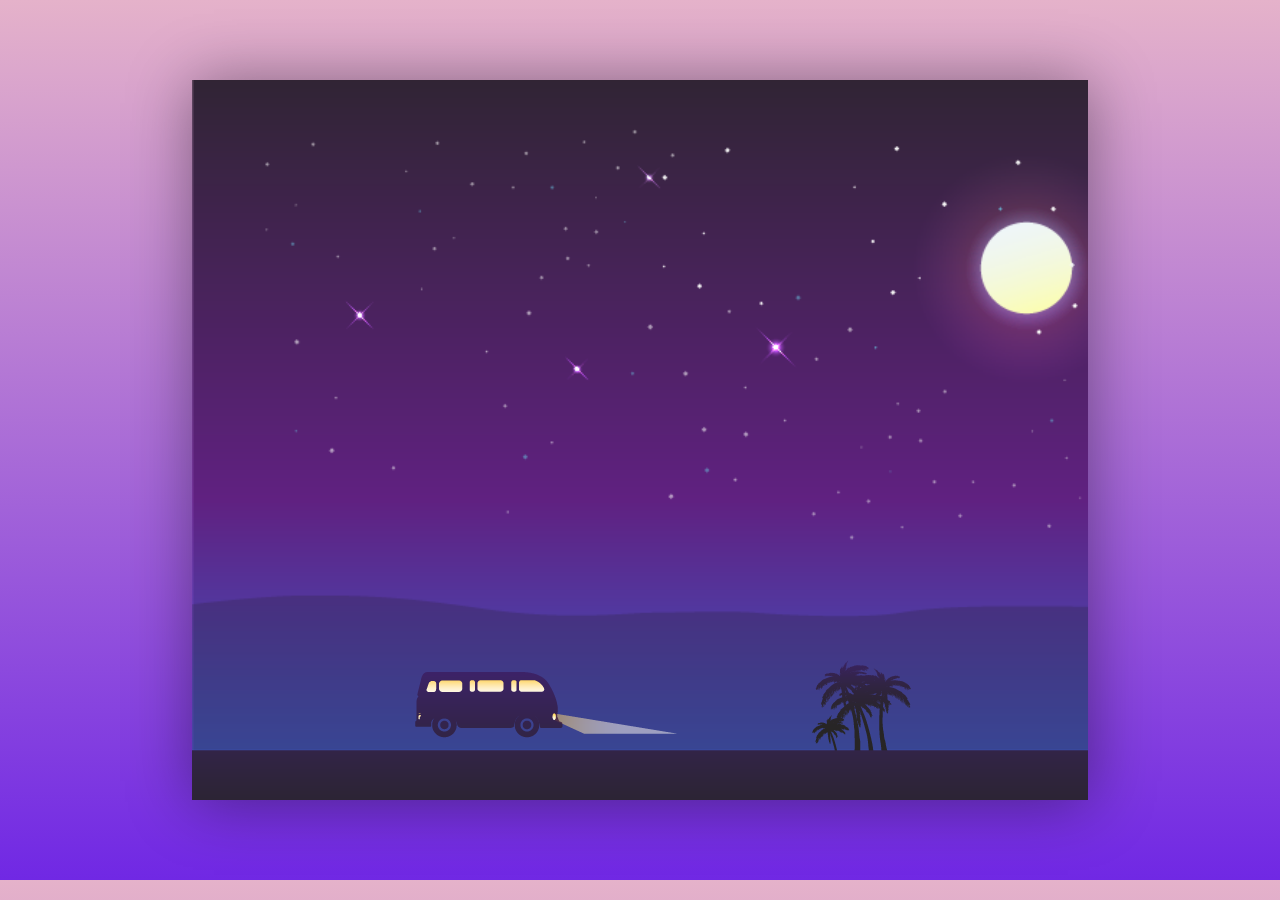
<file: DriveCar-css/index.html>
<!DOCTYPE html>
<html lang="en">
<head>
    <meta charset="UTF-8">
    <meta name="viewport" content="width=device-width, initial-scale=1.0">
    <title>Driving Car</title>
    <link rel="stylesheet" href="styles.css">
</head>
<body>
    
    <div class="night">
        <div class="surface"></div>
        <div class="car">
            <img src="./assets/Img_06.png" alt="car">
        </div>
    </div>
</body>
</html>
</file>
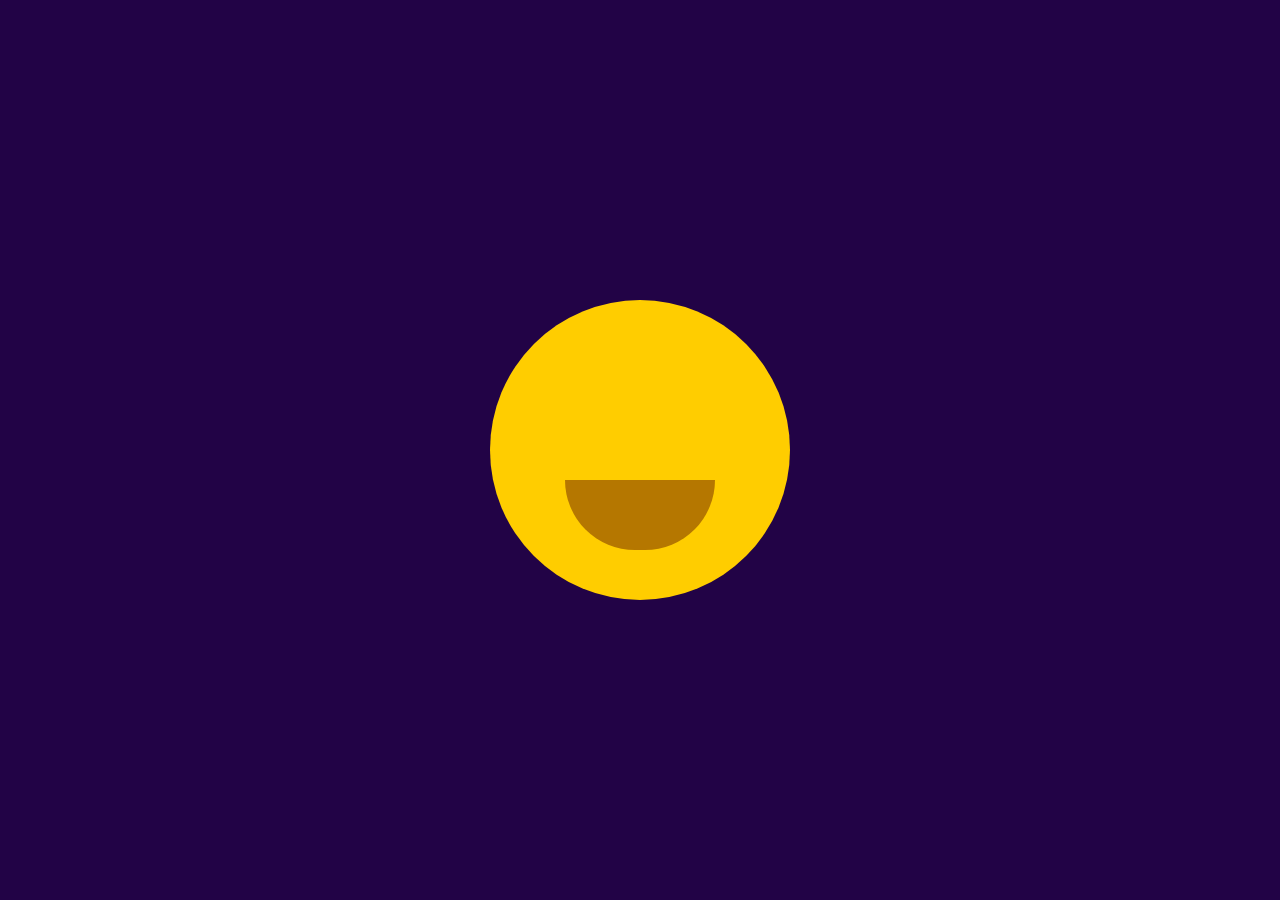
<file: eyes-following-cursor/index.html>
<!DOCTYPE html>
<html lang="en">
<head>
    <meta charset="UTF-8">
    <meta name="viewport" content="width=device-width, initial-scale=1.0">
    <title>Eye Ball Move on CursorMove</title>
    <link rel="stylesheet" href="styles.css">
</head>
<body>
    <div class=face>
        <div class="eyes">
            <div class="eye"></div>
            <div class="eye"></div>
        </div>
    </div>
    <script>
        document.querySelector('body')
        .addEventListener('mousemove',eyeball);
        function eyeball(){
            var eye = document.querySelectorAll('.eye');
            eye.forEach(function(eye){
                let x = (eye.getBoundingClientRect()
                .left) + (eye.clientWidth / 2);
                let y = (eye.getBoundingClientRect()
                .top) + (eye.clientHeight / 2);
                let radian = Math.atan2(event.pageX -
                x, event.pageY -y);
                let rot = (radian * (180 / Math.PI)*
                -1) +270;
                eye.style.transform = "rotate(" + rot + "deg)";
            })
        }
    </script>
</body>
</html>
</file>
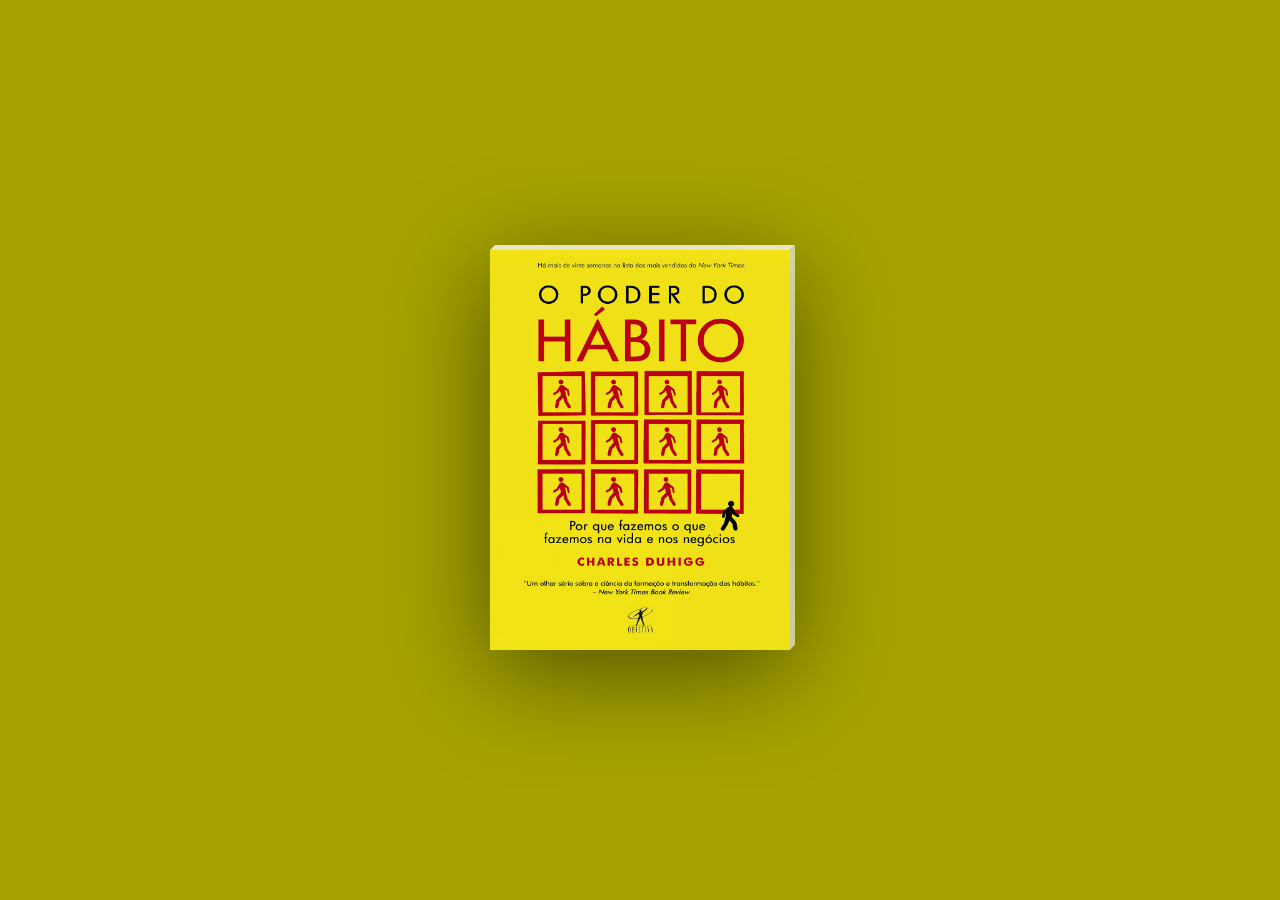
<file: flip-book-animation/index.html>
<!DOCTYPE html>
<html lang="en">
<head>
    <meta charset="UTF-8">
    <meta name="viewport" content="width=device-width, initial-scale=1.0">
    <title>Flip Book</title>
    <link rel="stylesheet" href="style.css">
    <link href="https://fonts.googleapis.com/css2?family=Oswald:wght@400;500&display=swap" rel="stylesheet">
</head>
<body>
    <div class="book-page">
        <div class="page-img">
            <img src="capa-livro4.jpg" alt="cover-page" />
        </div>
        <div class="book-text">
            <h1><span>O Poder do</span><br><strong>Hábito</strong></h1>
        </div>
    </div>
</body>
</html>
</file>
<file: DriveCar-css/styles.css>
body{
    margin:0;
    background-image: linear-gradient(to top, #7028e4 0%, #e5b2ca 100%);
}
.night{
    height:80vh;
    width:70vw;
    
    margin: 5rem auto;
    background:url('./assets/Img_1.png');
    background-size: cover;
    position: relative;
    box-shadow:1px 2px 60px rgba(0, 0, 0, 0.4);
    overflow-x: hidden;
}
.surface{
    height:140px;
    width:500%;
    background:url('./assets/Img_02.png');
    display: block;
    position: absolute;
    bottom:0%;
    left:0%;
    background-repeat: repeat-x;
}
.car{
    position: absolute;
    bottom:8%;
    left:24%;
}
 
/* animations */

@keyframes moveRight{
    100%{transform:translateX(-2955px)}
}
@keyframes suspension{
    100%{
        transform: translateY(-1px);
    }
    50%{
        transform:translateY(2px);
    }
    0%{
        transform:translateY(-1px);
    }
}
.moveRight{
    animation:moveRight 6s linear infinite;
}
.suspension{
    animation:suspension 1s linear infinite;

}
</file>
<file: eyes-following-cursor/styles.css>
*{
    margin:0;
    padding:0;
    box-sizing: border-box;
}
body {
    display: flex;
    justify-content: center;
    align-items:center;
    min-height: 100vh;
    background:#220346;
}
.face{
    position: relative;
    width:300px;
    height:300px;
    border-radius:50%;
    background:#ffcd00;
    display:flex;
    justify-content: center;
    align-items: center;
}
.face::before{
    content:'';
    position: absolute;
    top:180px;
    width:150px;
    height:70px;
    background: #b57700;
    border-bottom-left-radius: 70px;
    border-bottom-right-radius: 70px;
    transition:0.5s;
}
.face:hover::before{
    top:210px;
    width:150px;
    height:10px;
    background: #b57700;
    border-bottom-left-radius: 0px;
    border-bottom-right-radius: 0px;
}
</file>
<file: flip-book-animation/style.css>
body{
    padding:0px;
    margin:0px;
    background: #a5a201;
    font-family: 'Oswald', sans-serif;
}
.book-page{
    width:300px;
    height:400px;
    position:absolute;
    top:50%;
    left:50%;
    transform-style:preserve-3d;
    transform: translate(-50%,-50%) perspective(2000px);
    box-shadow: inset 300px 0 50px rgba(0,0,0,.5), 0 20px 100px
    rgba(0,0,0,.5);
    background: #fff;
    transition:.4s;
}
.book-page:hover{
    transform: translate(-50%, -50%) perspective(2000px)
    rotate(-10deg);
    box-shadow: inset 20px 0 50px rgba(0, 0, 0, 0.315), 0px 10px 100px
    rgba(0,0,0,.315);
}
.book-page:before{
    content:'';
    position: absolute;
    top:-5px;
    left:0;
    width:100%;
    height:5px;
    background:rgba(255, 255, 255, 0.774);
    transform-origin:bottom;
    transform: skewX(-45deg);
}
.book-page:after{
    content:'';
    position: absolute;
    top:0px;
    right:-5px;
    width:5px;
    height:100%;
    background:rgba(255, 255, 255, 0.596);
    transform-origin:left;
    transform: skewY(-45deg);
}
.page-img{
    width:100%;
    height:100%;
    position: relative;
    transform-origin: left;
    transition:1s;
    z-index:1;
}
.page-img img{
    width:100%;
    height: 100%;
}
.book-page:hover .page-img{
    transform: rotateY(-135deg);
}
.book-text{
    position: absolute;
    top:80px;left:50px;
    box-sizing: border-box;
    padding:20px;
    z-index: -1;
    text-align: center;
    letter-spacing: 3px;
}
.book-text h1{
    font-weight: 200;
}
</file>
